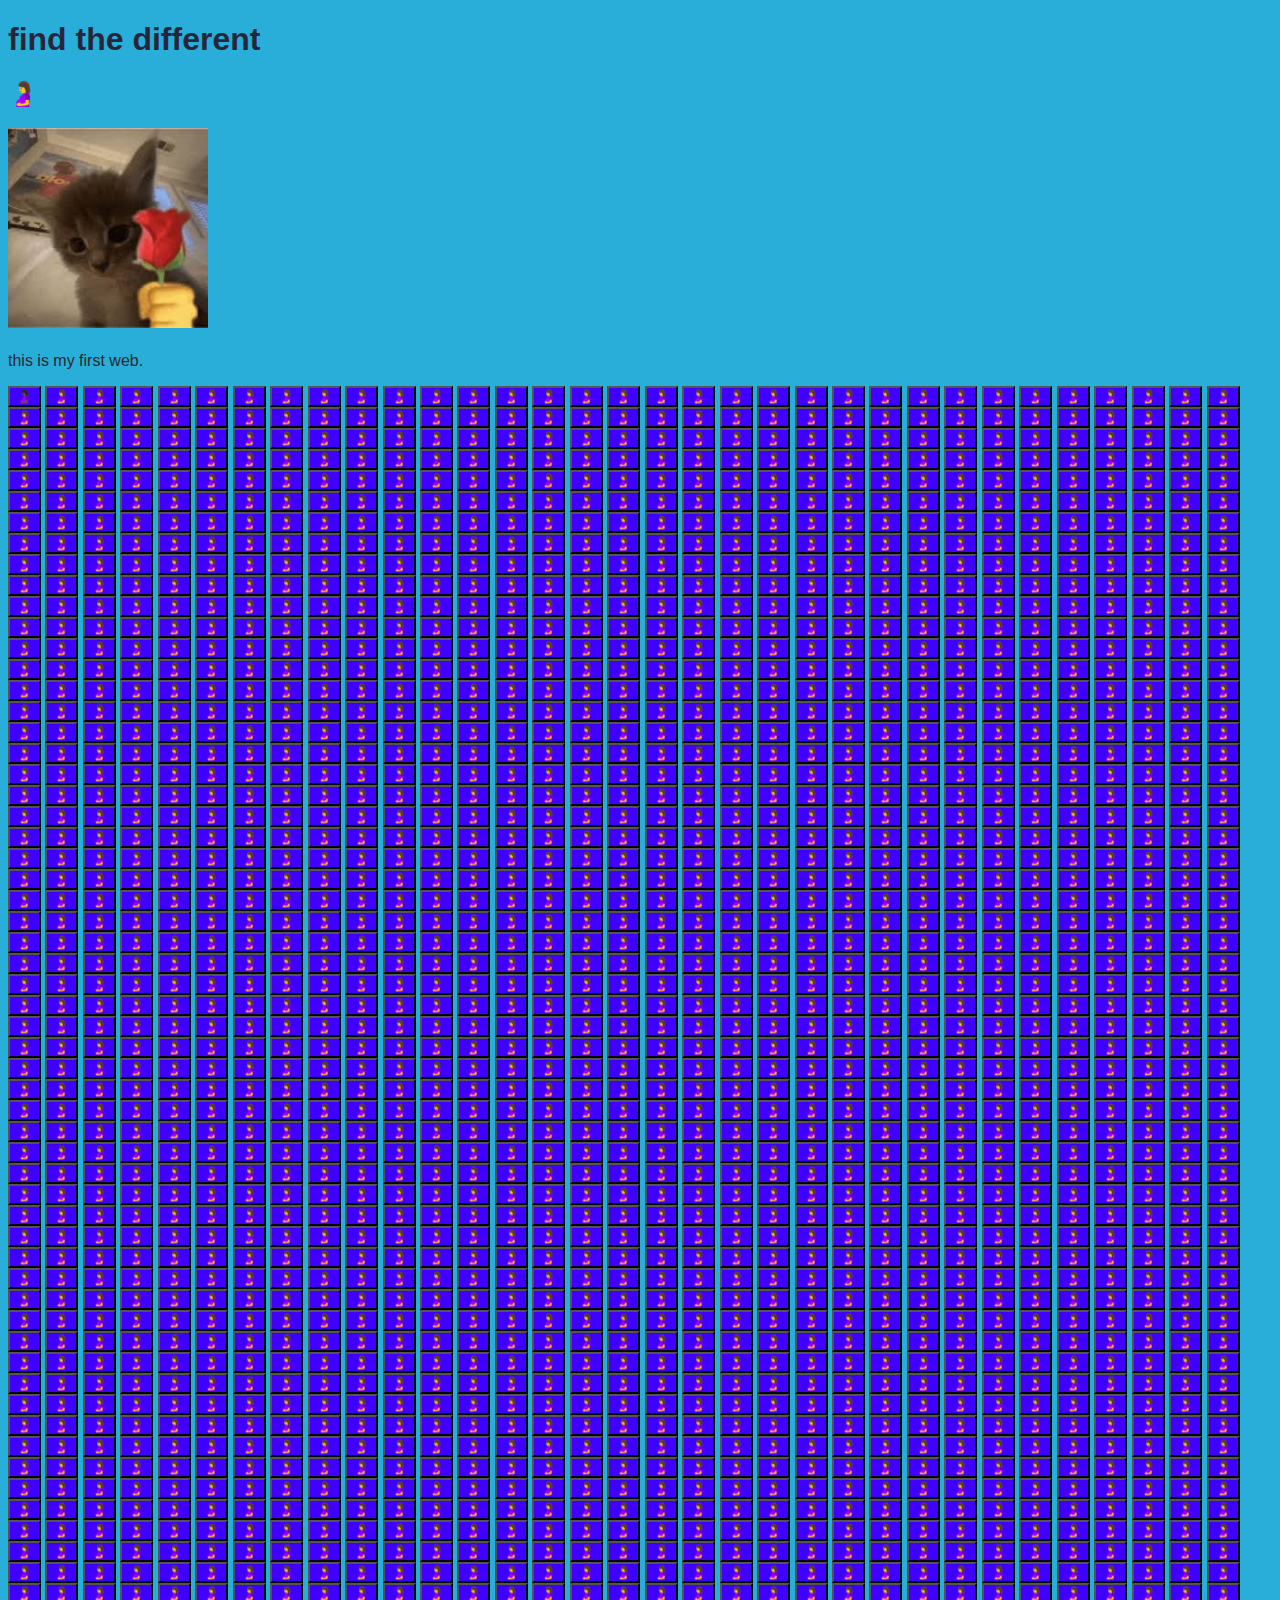
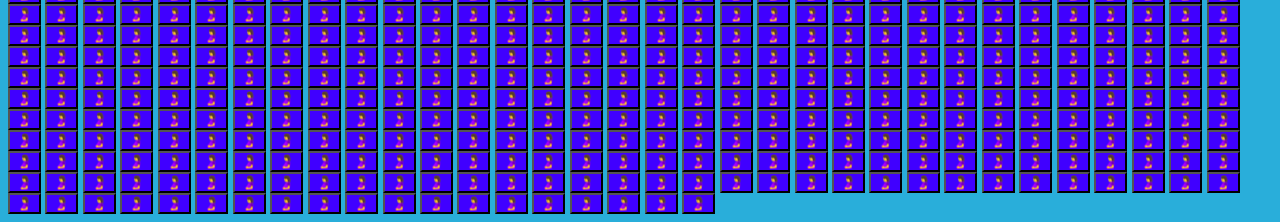
<file: index.html>
<!DOCTYPE html>
<html lang="en">
    <head>
        <meta charset="UTF-8">
        <meta name="viewport" content="width=device-width, initial-scale=1.0" />
        <link rel="stylesheet" href="style.css" />
        <title>miaw</title>
    </head>
    <body>
        <h1>find the different</h1>
        <h2>🤰</h2>
        <h3><img src="images.jpg.jpg" alt="images" width="200"/></h3>
        <p>this is my first web.</p>
        <button>🤰🏿</button>
        <button>🤰</button>
        <button>🤰</button> 
        <button>🤰</button>
        <button>🤰</button>
        <button>🤰</button> 
        <button>🤰</button>
        <button>🤰</button>
        <button>🤰</button> 
        <button>🤰</button>
        <button>🤰</button>
        <button>🤰</button> 
        <button>🤰</button>
        <button>🤰</button>
        <button>🤰</button> 
        <button>🤰</button>
        <button>🤰</button>
        <button>🤰</button> 
        <button>🤰</button>
        <button>🤰</button>
        <button>🤰</button> 
        <button>🤰</button>
        <button>🤰</button>
        <button>🤰</button> 
        <button>🤰</button>
        <button>🤰</button>
        <button>🤰</button> 
        <button>🤰</button>
        <button>🤰</button>
        <button>🤰</button> 
        <button>🤰</button>
        <button>🤰</button>
        <button>🤰</button> 
        <button>🤰</button>
        <button>🤰</button>
        <button>🤰</button> 
        <button>🤰</button>
        <button>🤰</button>
        <button>🤰</button> 
        <button>🤰</button>
        <button>🤰</button>
        <button>🤰</button> 
        <button>🤰</button>
        <button>🤰</button>
        <button>🤰</button> 
        <button>🤰</button>
        <button>🤰</button>
        <button>🤰</button> 
        <button>🤰</button>
        <button>🤰</button>
        <button>🤰</button> 
        <button>🤰</button>
        <button>🤰</button>
        <button>🤰</button> 
        <button>🤰</button>
        <button>🤰</button>
        <button>🤰</button> 
        <button>🤰</button>
        <button>🤰</button>
        <button>🤰</button> 
        <button>🤰</button>
        <button>🤰</button>
        <button>🤰</button> 
        <button>🤰</button>
        <button>🤰</button>
        <button>🤰</button> 
        <button>🤰</button>
        <button>🤰</button>
        <button>🤰</button> 
        <button>🤰</button>
        <button>🤰</button>
        <button>🤰</button> 
             <button>🤰</button>
        <button>🤰</button>
        <button>🤰</button> 
        <button>🤰</button>
        <button>🤰</button>
        <button>🤰</button> 
        <button>🤰</button>
        <button>🤰</button>
        <button>🤰</button> 
        <button>🤰</button>
        <button>🤰</button>
        <button>🤰</button> 
        <button>🤰</button>
        <button>🤰</button>
        <button>🤰</button> 
        <button>🤰</button>
        <button>🤰</button>
        <button>🤰</button> 
        <button>🤰</button>
        <button>🤰</button>
        <button>🤰</button> 
        <button>🤰</button>
        <button>🤰</button>
        <button>🤰</button> 
        <button>🤰</button>
        <button>🤰</button>
        <button>🤰</button> 
        <button>🤰</button>
        <button>🤰</button>
        <button>🤰</button> 
        <button>🤰</button>
        <button>🤰</button>
        <button>🤰</button> 
        <button>🤰</button>
        <button>🤰</button>
        <button>🤰</button> 
        <button>🤰</button>
        <button>🤰</button>
        <button>🤰</button> 
        <button>🤰</button>
        <button>🤰</button>
        <button>🤰</button> 
        <button>🤰</button>
        <button>🤰</button>
        <button>🤰</button> 
        <button>🤰</button>
        <button>🤰</button>
        <button>🤰</button> 
        <button>🤰</button>
        <button>🤰</button>
        <button>🤰</button> 
        <button>🤰</button>
        <button>🤰</button>
        <button>🤰</button> 
        <button>🤰</button>
        <button>🤰</button>
        <button>🤰</button> 
        <button>🤰</button>
        <button>🤰</button>
        <button>🤰</button> 
        <button>🤰</button>
        <button>🤰</button>
        <button>🤰</button> 
        <button>🤰</button>
        <button>🤰</button>
        <button>🤰</button> 
        <button>🤰</button>
        <button>🤰</button>
        <button>🤰</button> 
        <button>🤰</button>
        <button>🤰</button>
        <button>🤰</button> 
             <button>🤰</button>
        <button>🤰</button>
        <button>🤰</button> 
        <button>🤰</button>
        <button>🤰</button>
        <button>🤰</button> 
        <button>🤰</button>
        <button>🤰</button>
        <button>🤰</button> 
        <button>🤰</button>
        <button>🤰</button>
        <button>🤰</button> 
        <button>🤰</button>
        <button>🤰</button>
        <button>🤰</button> 
        <button>🤰</button>
        <button>🤰</button>
        <button>🤰</button> 
        <button>🤰</button>
        <button>🤰</button>
        <button>🤰</button> 
        <button>🤰</button>
        <button>🤰</button>
        <button>🤰</button> 
        <button>🤰</button>
        <button>🤰</button>
        <button>🤰</button> 
        <button>🤰</button>
        <button>🤰</button>
        <button>🤰</button> 
        <button>🤰</button>
        <button>🤰</button>
        <button>🤰</button> 
        <button>🤰</button>
        <button>🤰</button>
        <button>🤰</button> 
        <button>🤰</button>
        <button>🤰</button>
        <button>🤰</button> 
        <button>🤰</button>
        <button>🤰</button>
        <button>🤰</button> 
        <button>🤰</button>
        <button>🤰</button>
        <button>🤰</button> 
        <button>🤰</button>
        <button>🤰</button>
        <button>🤰</button> 
        <button>🤰</button>
        <button>🤰</button>
        <button>🤰</button> 
        <button>🤰</button>
        <button>🤰</button>
        <button>🤰</button> 
        <button>🤰</button>
        <button>🤰</button>
        <button>🤰</button> 
        <button>🤰</button>
        <button>🤰</button>
        <button>🤰</button> 
        <button>🤰</button>
        <button>🤰</button>
        <button>🤰</button> 
        <button>🤰</button>
        <button>🤰</button>
        <button>🤰</button> 
        <button>🤰</button>
        <button>🤰</button>
        <button>🤰</button> 
        <button>🤰</button>
        <button>🤰</button>
        <button>🤰</button> 
             <button>🤰</button>
        <button>🤰</button>
        <button>🤰</button> 
        <button>🤰</button>
        <button>🤰</button>
        <button>🤰</button> 
        <button>🤰</button>
        <button>🤰</button>
        <button>🤰</button> 
        <button>🤰</button>
        <button>🤰</button>
        <button>🤰</button> 
        <button>🤰</button>
        <button>🤰</button>
        <button>🤰</button> 
        <button>🤰</button>
        <button>🤰</button>
        <button>🤰</button> 
        <button>🤰</button>
        <button>🤰</button>
        <button>🤰</button> 
        <button>🤰</button>
        <button>🤰</button>
        <button>🤰</button> 
        <button>🤰</button>
        <button>🤰</button>
        <button>🤰</button> 
        <button>🤰</button>
        <button>🤰</button>
        <button>🤰</button> 
        <button>🤰</button>
        <button>🤰</button>
        <button>🤰</button> 
        <button>🤰</button>
        <button>🤰</button>
        <button>🤰</button> 
        <button>🤰</button>
        <button>🤰</button>
        <button>🤰</button> 
        <button>🤰</button>
        <button>🤰</button>
        <button>🤰</button> 
        <button>🤰</button>
        <button>🤰</button>
        <button>🤰</button> 
        <button>🤰</button>
        <button>🤰</button>
        <button>🤰</button> 
        <button>🤰</button>
        <button>🤰</button>
        <button>🤰</button> 
        <button>🤰</button>
        <button>🤰</button>
        <button>🤰</button> 
        <button>🤰</button>
        <button>🤰</button>
        <button>🤰</button> 
        <button>🤰</button>
        <button>🤰</button>
        <button>🤰</button> 
        <button>🤰</button>
        <button>🤰</button>
        <button>🤰</button> 
        <button>🤰</button>
        <button>🤰</button>
        <button>🤰</button> 
        <button>🤰</button>
        <button>🤰</button>
        <button>🤰</button> 
        <button>🤰</button>
        <button>🤰</button>
        <button>🤰</button>      <button>🤰</button>
        <button>🤰</button>
        <button>🤰</button> 
        <button>🤰</button>
        <button>🤰</button>
        <button>🤰</button> 
        <button>🤰</button>
        <button>🤰</button>
        <button>🤰</button> 
        <button>🤰</button>
        <button>🤰</button>
        <button>🤰</button> 
        <button>🤰</button>
        <button>🤰</button>
        <button>🤰</button> 
        <button>🤰</button>
        <button>🤰</button>
        <button>🤰</button> 
        <button>🤰</button>
        <button>🤰</button>
        <button>🤰</button> 
        <button>🤰</button>
        <button>🤰</button>
        <button>🤰</button> 
        <button>🤰</button>
        <button>🤰</button>
        <button>🤰</button> 
        <button>🤰</button>
        <button>🤰</button>
        <button>🤰</button> 
        <button>🤰</button>
        <button>🤰</button>
        <button>🤰</button> 
        <button>🤰</button>
        <button>🤰</button>
        <button>🤰</button> 
        <button>🤰</button>
        <button>🤰</button>
        <button>🤰</button> 
        <button>🤰</button>
        <button>🤰</button>
        <button>🤰</button> 
        <button>🤰</button>
        <button>🤰</button>
        <button>🤰</button> 
        <button>🤰</button>
        <button>🤰</button>
        <button>🤰</button> 
        <button>🤰</button>
        <button>🤰</button>
        <button>🤰</button> 
        <button>🤰</button>
        <button>🤰</button>
        <button>🤰</button> 
        <button>🤰</button>
        <button>🤰</button>
        <button>🤰</button> 
        <button>🤰</button>
        <button>🤰</button>
        <button>🤰</button> 
        <button>🤰</button>
        <button>🤰</button>
        <button>🤰</button> 
        <button>🤰</button>
        <button>🤰</button>
        <button>🤰</button> 
        <button>🤰</button>
        <button>🤰</button>
        <button>🤰</button> 
        <button>🤰</button>
        <button>🤰</button>
        <button>🤰</button> 
             <button>🤰</button>
        <button>🤰</button>
        <button>🤰</button> 
        <button>🤰</button>
        <button>🤰</button>
        <button>🤰</button> 
        <button>🤰</button>
        <button>🤰</button>
        <button>🤰</button> 
        <button>🤰</button>
        <button>🤰</button>
        <button>🤰</button> 
        <button>🤰</button>
        <button>🤰</button>
        <button>🤰</button> 
        <button>🤰</button>
        <button>🤰</button>
        <button>🤰</button> 
        <button>🤰</button>
        <button>🤰</button>
        <button>🤰</button> 
        <button>🤰</button>
        <button>🤰</button>
        <button>🤰</button> 
        <button>🤰</button>
        <button>🤰</button>
        <button>🤰</button> 
        <button>🤰</button>
        <button>🤰</button>
        <button>🤰</button> 
        <button>🤰</button>
        <button>🤰</button>
        <button>🤰</button> 
        <button>🤰</button>
        <button>🤰</button>
        <button>🤰</button> 
        <button>🤰</button>
        <button>🤰</button>
        <button>🤰</button> 
        <button>🤰</button>
        <button>🤰</button>
        <button>🤰</button> 
        <button>🤰</button>
        <button>🤰</button>
        <button>🤰</button> 
        <button>🤰</button>
        <button>🤰</button>
        <button>🤰</button> 
        <button>🤰</button>
        <button>🤰</button>
        <button>🤰</button> 
        <button>🤰</button>
        <button>🤰</button>
        <button>🤰</button> 
        <button>🤰</button>
        <button>🤰</button>
        <button>🤰</button> 
        <button>🤰</button>
        <button>🤰</button>
        <button>🤰</button> 
        <button>🤰</button>
        <button>🤰</button>
        <button>🤰</button> 
        <button>🤰</button>
        <button>🤰</button>
        <button>🤰</button> 
        <button>🤰</button>
        <button>🤰</button>
        <button>🤰</button> 
        <button>🤰</button>
        <button>🤰</button>
        <button>🤰</button> 
             <button>🤰</button>
        <button>🤰</button>
        <button>🤰</button> 
        <button>🤰</button>
        <button>🤰</button>
        <button>🤰</button> 
        <button>🤰</button>
        <button>🤰</button>
        <button>🤰</button> 
        <button>🤰</button>
        <button>🤰</button>
        <button>🤰</button> 
        <button>🤰</button>
        <button>🤰</button>
        <button>🤰</button> 
        <button>🤰</button>
        <button>🤰</button>
        <button>🤰</button> 
        <button>🤰</button>
        <button>🤰</button>
        <button>🤰</button> 
        <button>🤰</button>
        <button>🤰</button>
        <button>🤰</button> 
        <button>🤰</button>
        <button>🤰</button>
        <button>🤰</button> 
        <button>🤰</button>
        <button>🤰</button>
        <button>🤰</button> 
        <button>🤰</button>
        <button>🤰</button>
        <button>🤰</button> 
        <button>🤰</button>
        <button>🤰</button>
        <button>🤰</button> 
        <button>🤰</button>
        <button>🤰</button>
        <button>🤰</button> 
        <button>🤰</button>
        <button>🤰</button>
        <button>🤰</button> 
        <button>🤰</button>
        <button>🤰</button>
        <button>🤰</button> 
        <button>🤰</button>
        <button>🤰</button>
        <button>🤰</button> 
        <button>🤰</button>
        <button>🤰</button>
        <button>🤰</button> 
        <button>🤰</button>
        <button>🤰</button>
        <button>🤰</button> 
        <button>🤰</button>
        <button>🤰</button>
        <button>🤰</button> 
        <button>🤰</button>
        <button>🤰</button>
        <button>🤰</button> 
        <button>🤰</button>
        <button>🤰</button>
        <button>🤰</button> 
        <button>🤰</button>
        <button>🤰</button>
        <button>🤰</button> 
        <button>🤰</button>
        <button>🤰</button>
        <button>🤰</button> 
        <button>🤰</button>
        <button>🤰</button>
        <button>🤰</button>      <button>🤰</button>
        <button>🤰</button>
        <button>🤰</button> 
        <button>🤰</button>
        <button>🤰</button>
        <button>🤰</button> 
        <button>🤰</button>
        <button>🤰</button>
        <button>🤰</button> 
        <button>🤰</button>
        <button>🤰</button>
        <button>🤰</button> 
        <button>🤰</button>
        <button>🤰</button>
        <button>🤰</button> 
        <button>🤰</button>
        <button>🤰</button>
        <button>🤰</button> 
        <button>🤰</button>
        <button>🤰</button>
        <button>🤰</button> 
        <button>🤰</button>
        <button>🤰</button>
        <button>🤰</button> 
        <button>🤰</button>
        <button>🤰</button>
        <button>🤰</button> 
        <button>🤰</button>
        <button>🤰</button>
        <button>🤰</button> 
        <button>🤰</button>
        <button>🤰</button>
        <button>🤰</button> 
        <button>🤰</button>
        <button>🤰</button>
        <button>🤰</button> 
        <button>🤰</button>
        <button>🤰</button>
        <button>🤰</button> 
        <button>🤰</button>
        <button>🤰</button>
        <button>🤰</button> 
        <button>🤰</button>
        <button>🤰</button>
        <button>🤰</button> 
        <button>🤰</button>
        <button>🤰</button>
        <button>🤰</button> 
        <button>🤰</button>
        <button>🤰</button>
        <button>🤰</button> 
        <button>🤰</button>
        <button>🤰</button>
        <button>🤰</button> 
        <button>🤰</button>
        <button>🤰</button>
        <button>🤰</button> 
        <button>🤰</button>
        <button>🤰</button>
        <button>🤰</button> 
        <button>🤰</button>
        <button>🤰</button>
        <button>🤰</button> 
        <button>🤰</button>
        <button>🤰</button>
        <button>🤰</button> 
        <button>🤰</button>
        <button>🤰</button>
        <button>🤰</button> 
        <button>🤰</button>
        <button>🤰</button>
        <button>🤰</button> 
             <button>🤰</button>
        <button>🤰</button>
        <button>🤰</button> 
        <button>🤰</button>
        <button>🤰</button>
        <button>🤰</button> 
        <button>🤰</button>
        <button>🤰</button>
        <button>🤰</button> 
        <button>🤰</button>
        <button>🤰</button>
        <button>🤰</button> 
        <button>🤰</button>
        <button>🤰</button>
        <button>🤰</button> 
        <button>🤰</button>
        <button>🤰</button>
        <button>🤰</button> 
        <button>🤰</button>
        <button>🤰</button>
        <button>🤰</button> 
        <button>🤰</button>
        <button>🤰</button>
        <button>🤰</button> 
        <button>🤰</button>
        <button>🤰</button>
        <button>🤰</button> 
        <button>🤰</button>
        <button>🤰</button>
        <button>🤰</button> 
        <button>🤰</button>
        <button>🤰</button>
        <button>🤰</button> 
        <button>🤰</button>
        <button>🤰</button>
        <button>🤰</button> 
        <button>🤰</button>
        <button>🤰</button>
        <button>🤰</button> 
        <button>🤰</button>
        <button>🤰</button>
        <button>🤰</button> 
        <button>🤰</button>
        <button>🤰</button>
        <button>🤰</button> 
        <button>🤰</button>
        <button>🤰</button>
        <button>🤰</button> 
        <button>🤰</button>
        <button>🤰</button>
        <button>🤰</button> 
        <button>🤰</button>
        <button>🤰</button>
        <button>🤰</button> 
        <button>🤰</button>
        <button>🤰</button>
        <button>🤰</button> 
        <button>🤰</button>
        <button>🤰</button>
        <button>🤰</button> 
        <button>🤰</button>
        <button>🤰</button>
        <button>🤰</button> 
        <button>🤰</button>
        <button>🤰</button>
        <button>🤰</button> 
        <button>🤰</button>
        <button>🤰</button>
        <button>🤰</button> 
        <button>🤰</button>
        <button>🤰</button>
        <button>🤰</button>      <button>🤰</button>
        <button>🤰</button>
        <button>🤰</button> 
        <button>🤰</button>
        <button>🤰</button>
        <button>🤰</button> 
        <button>🤰</button>
        <button>🤰</button>
        <button>🤰</button> 
        <button>🤰</button>
        <button>🤰</button>
        <button>🤰</button> 
        <button>🤰</button>
        <button>🤰</button>
        <button>🤰</button> 
        <button>🤰</button>
        <button>🤰</button>
        <button>🤰</button> 
        <button>🤰</button>
        <button>🤰</button>
        <button>🤰</button> 
        <button>🤰</button>
        <button>🤰</button>
        <button>🤰</button> 
        <button>🤰</button>
        <button>🤰</button>
        <button>🤰</button> 
        <button>🤰</button>
        <button>🤰</button>
        <button>🤰</button> 
        <button>🤰</button>
        <button>🤰</button>
        <button>🤰</button> 
        <button>🤰</button>
        <button>🤰</button>
        <button>🤰</button> 
        <button>🤰</button>
        <button>🤰</button>
        <button>🤰</button> 
        <button>🤰</button>
        <button>🤰</button>
        <button>🤰</button> 
        <button>🤰</button>
        <button>🤰</button>
        <button>🤰</button> 
        <button>🤰</button>
        <button>🤰</button>
        <button>🤰</button> 
        <button>🤰</button>
        <button>🤰</button>
        <button>🤰</button> 
        <button>🤰</button>
        <button>🤰</button>
        <button>🤰</button> 
        <button>🤰</button>
        <button>🤰</button>
        <button>🤰</button> 
        <button>🤰</button>
        <button>🤰</button>
        <button>🤰</button> 
        <button>🤰</button>
        <button>🤰</button>
        <button>🤰</button> 
        <button>🤰</button>
        <button>🤰</button>
        <button>🤰</button> 
        <button>🤰</button>
        <button>🤰</button>
        <button>🤰</button> 
        <button>🤰</button>
        <button>🤰</button>
        <button>🤰</button> 
             <button>🤰</button>
        <button>🤰</button>
        <button>🤰</button> 
        <button>🤰</button>
        <button>🤰</button>
        <button>🤰</button> 
        <button>🤰</button>
        <button>🤰</button>
        <button>🤰</button> 
        <button>🤰</button>
        <button>🤰</button>
        <button>🤰</button> 
        <button>🤰</button>
        <button>🤰</button>
        <button>🤰</button> 
        <button>🤰</button>
        <button>🤰</button>
        <button>🤰</button> 
        <button>🤰</button>
        <button>🤰</button>
        <button>🤰</button> 
        <button>🤰</button>
        <button>🤰</button>
        <button>🤰</button> 
        <button>🤰</button>
        <button>🤰</button>
        <button>🤰</button> 
        <button>🤰</button>
        <button>🤰</button>
        <button>🤰</button> 
        <button>🤰</button>
        <button>🤰</button>
        <button>🤰</button> 
        <button>🤰</button>
        <button>🤰</button>
        <button>🤰</button> 
        <button>🤰</button>
        <button>🤰</button>
        <button>🤰</button> 
        <button>🤰</button>
        <button>🤰</button>
        <button>🤰</button> 
        <button>🤰</button>
        <button>🤰</button>
        <button>🤰</button> 
        <button>🤰</button>
        <button>🤰</button>
        <button>🤰</button> 
        <button>🤰</button>
        <button>🤰</button>
        <button>🤰</button> 
        <button>🤰</button>
        <button>🤰</button>
        <button>🤰</button> 
        <button>🤰</button>
        <button>🤰</button>
        <button>🤰</button> 
        <button>🤰</button>
        <button>🤰</button>
        <button>🤰</button> 
        <button>🤰</button>
        <button>🤰</button>
        <button>🤰</button> 
        <button>🤰</button>
        <button>🤰</button>
        <button>🤰</button> 
        <button>🤰</button>
        <button>🤰</button>
        <button>🤰</button> 
        <button>🤰</button>
        <button>🤰</button>
        <button>🤰</button> 
             <button>🤰</button>
        <button>🤰</button>
        <button>🤰</button> 
        <button>🤰</button>
        <button>🤰</button>
        <button>🤰</button> 
        <button>🤰</button>
        <button>🤰</button>
        <button>🤰</button> 
        <button>🤰</button>
        <button>🤰</button>
        <button>🤰</button> 
        <button>🤰</button>
        <button>🤰</button>
        <button>🤰</button> 
        <button>🤰</button>
        <button>🤰</button>
        <button>🤰</button> 
        <button>🤰</button>
        <button>🤰</button>
        <button>🤰</button> 
        <button>🤰</button>
        <button>🤰</button>
        <button>🤰</button> 
        <button>🤰</button>
        <button>🤰</button>
        <button>🤰</button> 
        <button>🤰</button>
        <button>🤰</button>
        <button>🤰</button> 
        <button>🤰</button>
        <button>🤰</button>
        <button>🤰</button> 
        <button>🤰</button>
        <button>🤰</button>
        <button>🤰</button> 
        <button>🤰</button>
        <button>🤰</button>
        <button>🤰</button> 
        <button>🤰</button>
        <button>🤰</button>
        <button>🤰</button> 
        <button>🤰</button>
        <button>🤰</button>
        <button>🤰</button> 
        <button>🤰</button>
        <button>🤰</button>
        <button>🤰</button> 
        <button>🤰</button>
        <button>🤰</button>
        <button>🤰</button> 
        <button>🤰</button>
        <button>🤰</button>
        <button>🤰</button> 
        <button>🤰</button>
        <button>🤰</button>
        <button>🤰</button> 
        <button>🤰</button>
        <button>🤰</button>
        <button>🤰</button> 
        <button>🤰</button>
        <button>🤰</button>
        <button>🤰</button> 
        <button>🤰</button>
        <button>🤰</button>
        <button>🤰</button> 
        <button>🤰</button>
        <button>🤰</button>
        <button>🤰</button> 
        <button>🤰</button>
        <button>🤰</button>
        <button>🤰</button> 
             <button>🤰</button>
        <button>🤰</button>
        <button>🤰</button> 
        <button>🤰</button>
        <button>🤰</button>
        <button>🤰</button> 
        <button>🤰</button>
        <button>🤰</button>
        <button>🤰</button> 
        <button>🤰</button>
        <button>🤰</button>
        <button>🤰</button> 
        <button>🤰</button>
        <button>🤰</button>
        <button>🤰</button> 
        <button>🤰</button>
        <button>🤰</button>
        <button>🤰</button> 
        <button>🤰</button>
        <button>🤰</button>
        <button>🤰</button> 
        <button>🤰</button>
        <button>🤰</button>
        <button>🤰</button> 
        <button>🤰</button>
        <button>🤰</button>
        <button>🤰</button> 
        <button>🤰</button>
        <button>🤰</button>
        <button>🤰</button> 
        <button>🤰</button>
        <button>🤰</button>
        <button>🤰</button> 
        <button>🤰</button>
        <button>🤰</button>
        <button>🤰</button> 
        <button>🤰</button>
        <button>🤰</button>
        <button>🤰</button> 
        <button>🤰</button>
        <button>🤰</button>
        <button>🤰</button> 
        <button>🤰</button>
        <button>🤰</button>
        <button>🤰</button> 
        <button>🤰</button>
        <button>🤰</button>
        <button>🤰</button> 
        <button>🤰</button>
        <button>🤰</button>
        <button>🤰</button> 
        <button>🤰</button>
        <button>🤰</button>
        <button>🤰</button> 
        <button>🤰</button>
        <button>🤰</button>
        <button>🤰</button> 
        <button>🤰</button>
        <button>🤰</button>
        <button>🤰</button> 
        <button>🤰</button>
        <button>🤰</button>
        <button>🤰</button> 
        <button>🤰</button>
        <button>🤰</button>
        <button>🤰</button> 
        <button>🤰</button>
        <button>🤰</button>
        <button>🤰</button> 
        <button>🤰</button>
        <button>🤰</button>
        <button>🤰</button> 
             <button>🤰</button>
        <button>🤰</button>
        <button>🤰</button> 
        <button>🤰</button>
        <button>🤰</button>
        <button>🤰</button> 
        <button>🤰</button>
        <button>🤰</button>
        <button>🤰</button> 
        <button>🤰</button>
        <button>🤰</button>
        <button>🤰</button> 
        <button>🤰</button>
        <button>🤰</button>
        <button>🤰</button> 
        <button>🤰</button>
        <button>🤰</button>
        <button>🤰</button> 
        <button>🤰</button>
        <button>🤰</button>
        <button>🤰</button> 
        <button>🤰</button>
        <button>🤰</button>
        <button>🤰</button> 
        <button>🤰</button>
        <button>🤰</button>
        <button>🤰</button> 
        <button>🤰</button>
        <button>🤰</button>
        <button>🤰</button> 
        <button>🤰</button>
        <button>🤰</button>
        <button>🤰</button> 
        <button>🤰</button>
        <button>🤰</button>
        <button>🤰</button> 
        <button>🤰</button>
        <button>🤰</button>
        <button>🤰</button> 
        <button>🤰</button>
        <button>🤰</button>
        <button>🤰</button> 
        <button>🤰</button>
        <button>🤰</button>
        <button>🤰</button> 
        <button>🤰</button>
        <button>🤰</button>
        <button>🤰</button> 
        <button>🤰</button>
        <button>🤰</button>
        <button>🤰</button> 
        <button>🤰</button>
        <button>🤰</button>
        <button>🤰</button> 
        <button>🤰</button>
        <button>🤰</button>
        <button>🤰</button> 
        <button>🤰</button>
        <button>🤰</button>
        <button>🤰</button> 
        <button>🤰</button>
        <button>🤰</button>
        <button>🤰</button> 
        <button>🤰</button>
        <button>🤰</button>
        <button>🤰</button> 
        <button>🤰</button>
        <button>🤰</button>
        <button>🤰</button> 
        <button>🤰</button>
        <button>🤰</button>
        <button>🤰</button> 
             <button>🤰</button>
        <button>🤰</button>
        <button>🤰</button> 
        <button>🤰</button>
        <button>🤰</button>
        <button>🤰</button> 
        <button>🤰</button>
        <button>🤰</button>
        <button>🤰</button> 
        <button>🤰</button>
        <button>🤰</button>
        <button>🤰</button> 
        <button>🤰</button>
        <button>🤰</button>
        <button>🤰</button> 
        <button>🤰</button>
        <button>🤰</button>
        <button>🤰</button> 
        <button>🤰</button>
        <button>🤰</button>
        <button>🤰</button> 
        <button>🤰</button>
        <button>🤰</button>
        <button>🤰</button> 
        <button>🤰</button>
        <button>🤰</button>
        <button>🤰</button> 
        <button>🤰</button>
        <button>🤰</button>
        <button>🤰</button> 
        <button>🤰</button>
        <button>🤰</button>
        <button>🤰</button> 
        <button>🤰</button>
        <button>🤰</button>
        <button>🤰</button> 
        <button>🤰</button>
        <button>🤰</button>
        <button>🤰</button> 
        <button>🤰</button>
        <button>🤰</button>
        <button>🤰</button> 
        <button>🤰</button>
        <button>🤰</button>
        <button>🤰</button> 
        <button>🤰</button>
        <button>🤰</button>
        <button>🤰</button> 
        <button>🤰</button>
        <button>🤰</button>
        <button>🤰</button> 
        <button>🤰</button>
        <button>🤰</button>
        <button>🤰</button> 
        <button>🤰</button>
        <button>🤰</button>
        <button>🤰</button> 
        <button>🤰</button>
        <button>🤰</button>
        <button>🤰</button> 
        <button>🤰</button>
        <button>🤰</button>
        <button>🤰</button> 
        <button>🤰</button>
        <button>🤰</button>
        <button>🤰</button> 
        <button>🤰</button>
        <button>🤰</button>
        <button>🤰</button> 
        <button>🤰</button>
        <button>🤰</button>
        <button>🤰</button> 
             <button>🤰</button>
        <button>🤰</button>
        <button>🤰</button> 
        <button>🤰</button>
        <button>🤰</button>
        <button>🤰</button> 
        <button>🤰</button>
        <button>🤰</button>
        <button>🤰</button> 
        <button>🤰</button>
        <button>🤰</button>
        <button>🤰</button> 
        <button>🤰</button>
        <button>🤰</button>
        <button>🤰</button> 
        <button>🤰</button>
        <button>🤰</button>
        <button>🤰</button> 
        <button>🤰</button>
        <button>🤰</button>
        <button>🤰</button> 
        <button>🤰</button>
        <button>🤰</button>
        <button>🤰</button> 
        <button>🤰</button>
        <button>🤰</button>
        <button>🤰</button> 
        <button>🤰</button>
        <button>🤰</button>
        <button>🤰</button> 
        <button>🤰</button>
        <button>🤰</button>
        <button>🤰</button> 
        <button>🤰</button>
        <button>🤰</button>
        <button>🤰</button> 
        <button>🤰</button>
        <button>🤰</button>
        <button>🤰</button> 
        <button>🤰</button>
        <button>🤰</button>
        <button>🤰</button> 
        <button>🤰</button>
        <button>🤰</button>
        <button>🤰</button> 
        <button>🤰</button>
        <button>🤰</button>
        <button>🤰</button> 
        <button>🤰</button>
        <button>🤰</button>
        <button>🤰</button> 
        <button>🤰</button>
        <button>🤰</button>
        <button>🤰</button> 
        <button>🤰</button>
        <button>🤰</button>
        <button>🤰</button> 
        <button>🤰</button>
        <button>🤰</button>
        <button>🤰</button> 
        <button>🤰</button>
        <button>🤰</button>
        <button>🤰</button> 
        <button>🤰</button>
        <button>🤰</button>
        <button>🤰</button> 
        <button>🤰</button>
        <button>🤰</button>
        <button>🤰</button> 
        <button>🤰</button>
        <button>🤰</button>
        <button>🤰</button> 
             <button>🤰</button>
        <button>🤰</button>
        <button>🤰</button> 
        <button>🤰</button>
        <button>🤰</button>
        <button>🤰</button> 
        <button>🤰</button>
        <button>🤰</button>
        <button>🤰</button> 
        <button>🤰</button>
        <button>🤰</button>
        <button>🤰</button> 
        <button>🤰</button>
        <button>🤰</button>
        <button>🤰</button> 
        <button>🤰</button>
        <button>🤰</button>
        <button>🤰</button> 
        <button>🤰</button>
        <button>🤰</button>
        <button>🤰</button> 
        <button>🤰</button>
        <button>🤰</button>
        <button>🤰</button> 
        <button>🤰</button>
        <button>🤰</button>
        <button>🤰</button> 
        <button>🤰</button>
        <button>🤰</button>
        <button>🤰</button> 
        <button>🤰</button>
        <button>🤰</button>
        <button>🤰</button> 
        <button>🤰</button>
        <button>🤰</button>
        <button>🤰</button> 
        <button>🤰</button>
        <button>🤰</button>
        <button>🤰</button> 
        <button>🤰</button>
        <button>🤰</button>
        <button>🤰</button> 
        <button>🤰</button>
        <button>🤰</button>
        <button>🤰</button> 
        <button>🤰</button>
        <button>🤰</button>
        <button>🤰</button> 
        <button>🤰</button>
        <button>🤰</button>
        <button>🤰</button> 
        <button>🤰</button>
        <button>🤰</button>
        <button>🤰</button> 
        <button>🤰</button>
        <button>🤰</button>
        <button>🤰</button> 
        <button>🤰</button>
        <button>🤰</button>
        <button>🤰</button> 
        <button>🤰</button>
        <button>🤰</button>
        <button>🤰</button> 
        <button>🤰</button>
        <button>🤰</button>
        <button>🤰</button> 
        <button>🤰</button>
        <button>🤰</button>
        <button>🤰</button> 
        <button>🤰</button>
        <button>🤰</button>
        <button>🤰</button> 
             <button>🤰</button>
        <button>🤰</button>
        <button>🤰</button> 
        <button>🤰</button>
        <button>🤰</button>
        <button>🤰</button> 
        <button>🤰</button>
        <button>🤰</button>
        <button>🤰</button> 
        <button>🤰</button>
        <button>🤰</button>
        <button>🤰</button> 
        <button>🤰</button>
        <button>🤰</button>
        <button>🤰</button> 
        <button>🤰</button>
        <button>🤰</button>
        <button>🤰</button> 
        <button>🤰</button>
        <button>🤰</button>
        <button>🤰</button> 
        <button>🤰</button>
        <button>🤰</button>
        <button>🤰</button> 
        <button>🤰</button>
        <button>🤰</button>
        <button>🤰</button> 
        <button>🤰</button>
        <button>🤰</button>
        <button>🤰</button> 
        <button>🤰</button>
        <button>🤰</button>
        <button>🤰</button> 
        <button>🤰</button>
        <button>🤰</button>
        <button>🤰</button> 
        <button>🤰</button>
        <button>🤰</button>
        <button>🤰</button> 
        <button>🤰</button>
        <button>🤰</button>
        <button>🤰</button> 
        <button>🤰</button>
        <button>🤰</button>
        <button>🤰</button> 
        <button>🤰</button>
        <button>🤰</button>
        <button>🤰</button> 
        <button>🤰</button>
        <button>🤰</button>
        <button>🤰</button> 
        <button>🤰</button>
        <button>🤰</button>
        <button>🤰</button> 
        <button>🤰</button>
        <button>🤰</button>
        <button>🤰</button> 
        <button>🤰</button>
        <button>🤰</button>
        <button>🤰</button> 
        <button>🤰</button>
        <button>🤰</button>
        <button>🤰</button> 
        <button>🤰</button>
        <button>🤰</button>
        <button>🤰</button> 
        <button>🤰</button>
        <button>🤰</button>
        <button>🤰</button> 
        <button>🤰</button>
        <button>🤰</button>
        <button>🤰</button> 
             <button>🤰</button>
        <button>🤰</button>
        <button>🤰</button> 
        <button>🤰</button>
        <button>🤰</button>
        <button>🤰</button> 
        <button>🤰</button>
        <button>🤰</button>
        <button>🤰</button> 
        <button>🤰</button>
        <button>🤰</button>
        <button>🤰</button> 
        <button>🤰</button>
        <button>🤰</button>
        <button>🤰</button> 
        <button>🤰</button>
        <button>🤰</button>
        <button>🤰</button> 
        <button>🤰</button>
        <button>🤰</button>
        <button>🤰</button> 
        <button>🤰</button>
        <button>🤰</button>
        <button>🤰</button> 
        <button>🤰</button>
        <button>🤰</button>
        <button>🤰</button> 
        <button>🤰</button>
        <button>🤰</button>
        <button>🤰</button> 
        <button>🤰</button>
        <button>🤰</button>
        <button>🤰</button> 
        <button>🤰</button>
        <button>🤰</button>
        <button>🤰</button> 
        <button>🤰</button>
        <button>🤰</button>
        <button>🤰</button> 
        <button>🤰</button>
        <button>🤰</button>
        <button>🤰</button> 
        <button>🤰</button>
        <button>🤰</button>
        <button>🤰</button> 
        <button>🤰</button>
        <button>🤰</button>
        <button>🤰</button> 
        <button>🤰</button>
        <button>🤰</button>
        <button>🤰</button> 
        <button>🤰</button>
        <button>🤰</button>
        <button>🤰</button> 
        <button>🤰</button>
        <button>🤰</button>
        <button>🤰</button> 
        <button>🤰</button>
        <button>🤰</button>
        <button>🤰</button> 
        <button>🤰</button>
        <button>🤰</button>
        <button>🤰</button> 
        <button>🤰</button>
        <button>🤰</button>
        <button>🤰</button> 
        <button>🤰</button>
        <button>🤰</button>
        <button>🤰</button> 
        <button>🤰</button>
        <button>🤰</button>
        <button>🤰</button> 
             <button>🤰</button>
        <button>🤰</button>
        <button>🤰</button> 
        <button>🤰</button>
        <button>🤰</button>
        <button>🤰</button> 
        <button>🤰</button>
        <button>🤰</button>
        <button>🤰</button> 
        <button>🤰</button>
        <button>🤰</button>
        <button>🤰</button> 
        <button>🤰</button>
        <button>🤰</button>
        <button>🤰</button> 
        <button>🤰</button>
        <button>🤰</button>
        <button>🤰</button> 
        <button>🤰</button>
        <button>🤰</button>
        <button>🤰</button> 
        <button>🤰</button>
        <button>🤰</button>
        <button>🤰</button> 
        <button>🤰</button>
        <button>🤰</button>
        <button>🤰</button> 
        <button>🤰</button>
        <button>🤰</button>
        <button>🤰</button> 
        <button>🤰</button>
        <button>🤰</button>
        <button>🤰</button> 
        <button>🤰</button>
        <button>🤰</button>
        <button>🤰</button> 
        <button>🤰</button>
        <button>🤰</button>
        <button>🤰</button> 
        <button>🤰</button>
        <button>🤰</button>
        <button>🤰</button> 
        <button>🤰</button>
        <button>🤰</button>
        <button>🤰</button> 
        <button>🤰</button>
        <button>🤰</button>
        <button>🤰</button> 
        <button>🤰</button>
        <button>🤰</button>
        <button>🤰</button> 
        <button>🤰</button>
        <button>🤰</button>
        <button>🤰</button> 
        <button>🤰</button>
        <button>🤰</button>
        <button>🤰</button> 
        <button>🤰</button>
        <button>🤰</button>
        <button>🤰</button> 
        <button>🤰</button>
        <button>🤰</button>
        <button>🤰</button> 
        <button>🤰</button>
        <button>🤰</button>
        <button>🤰</button> 
        <button>🤰</button>
        <button>🤰</button>
        <button>🤰</button> 
        <button>🤰</button>
        <button>🤰</button>
        <button>🤰</button> 
             <button>🤰</button>
        <button>🤰</button>
        <button>🤰</button> 
        <button>🤰</button>
        <button>🤰</button>
        <button>🤰</button> 
        <button>🤰</button>
        <button>🤰</button>
        <button>🤰</button> 
        <button>🤰</button>
        <button>🤰</button>
        <button>🤰</button> 
        <button>🤰</button>
        <button>🤰</button>
        <button>🤰</button> 
        <button>🤰</button>
        <button>🤰</button>
        <button>🤰</button> 
        <button>🤰</button>
        <button>🤰</button>
        <button>🤰</button> 
        <button>🤰</button>
        <button>🤰</button>
        <button>🤰</button> 
        <button>🤰</button>
        <button>🤰</button>
        <button>🤰</button> 
        <button>🤰</button>
        <button>🤰</button>
        <button>🤰</button> 
        <button>🤰</button>
        <button>🤰</button>
        <button>🤰</button> 
        <button>🤰</button>
        <button>🤰</button>
        <button>🤰</button> 
        <button>🤰</button>
        <button>🤰</button>
        <button>🤰</button> 
        <button>🤰</button>
        <button>🤰</button>
        <button>🤰</button> 
        <button>🤰</button>
        <button>🤰</button>
        <button>🤰</button> 
        <button>🤰</button>
        <button>🤰</button>
        <button>🤰</button> 
        <button>🤰</button>
        <button>🤰</button>
        <button>🤰</button> 
        <button>🤰</button>
        <button>🤰</button>
        <button>🤰</button> 
        <button>🤰</button>
        <button>🤰</button>
        <button>🤰</button> 
        <button>🤰</button>
        <button>🤰</button>
        <button>🤰</button> 
        <button>🤰</button>
        <button>🤰</button>
        <button>🤰</button> 
        <button>🤰</button>
        <button>🤰</button>
        <button>🤰</button> 
        <button>🤰</button>
        <button>🤰</button>
        <button>🤰</button> 
        <button>🤰</button>
        <button>🤰</button>
        <button>🤰</button> 
             <button>🤰</button>
        <button>🤰</button>
        <button>🤰</button> 
        <button>🤰</button>
        <button>🤰</button>
        <button>🤰</button> 
        <button>🤰</button>
        <button>🤰</button>
        <button>🤰</button> 
        <button>🤰</button>
        <button>🤰</button>
        <button>🤰</button> 
        <button>🤰</button>
        <button>🤰</button>
        <button>🤰</button> 
        <button>🤰</button>
        <button>🤰</button>
        <button>🤰</button> 
        <button>🤰</button>
        <button>🤰</button>
        <button>🤰</button> 
        <button>🤰</button>
        <button>🤰</button>
        <button>🤰</button> 
        <button>🤰</button>
        <button>🤰</button>
        <button>🤰</button> 
        <button>🤰</button>
        <button>🤰</button>
        <button>🤰</button> 
        <button>🤰</button>
        <button>🤰</button>
        <button>🤰</button> 
        <button>🤰</button>
        <button>🤰</button>
        <button>🤰</button> 
        <button>🤰</button>
        <button>🤰</button>
        <button>🤰</button> 
        <button>🤰</button>
        <button>🤰</button>
        <button>🤰</button> 
        <button>🤰</button>
        <button>🤰</button>
        <button>🤰</button> 
        <button>🤰</button>
        <button>🤰</button>
        <button>🤰</button> 
        <button>🤰</button>
        <button>🤰</button>
        <button>🤰</button> 
        <button>🤰</button>
        <button>🤰</button>
        <button>🤰</button> 
        <button>🤰</button>
        <button>🤰</button>
        <button>🤰</button> 
        <button>🤰</button>
        <button>🤰</button>
        <button>🤰</button> 
        <button>🤰</button>
        <button>🤰</button>
        <button>🤰</button> 
        <button>🤰</button>
        <button>🤰</button>
        <button>🤰</button> 
        <button>🤰</button>
        <button>🤰</button>
        <button>🤰</button> 
        <button>🤰</button>
        <button>🤰</button>
        <button>🤰</button> 
             <button>🤰</button>
        <button>🤰</button>
        <button>🤰</button> 
        <button>🤰</button>
        <button>🤰</button>
        <button>🤰</button> 
        <button>🤰</button>
        <button>🤰</button>
        <button>🤰</button> 
        <button>🤰</button>
        <button>🤰</button>
        <button>🤰</button> 
        <button>🤰</button>
        <button>🤰</button>
        <button>🤰</button> 
        <button>🤰</button>
        <button>🤰</button>
        <button>🤰</button> 
        <button>🤰</button>
        <button>🤰</button>
        <button>🤰</button> 
        <button>🤰</button>
        <button>🤰</button>
        <button>🤰</button> 
        <button>🤰</button>
        <button>🤰</button>
        <button>🤰</button> 
        <button>🤰</button>
        <button>🤰</button>
        <button>🤰</button> 
        <button>🤰</button>
        <button>🤰</button>
        <button>🤰</button> 
        <button>🤰</button>
        <button>🤰</button>
        <button>🤰</button> 
        <button>🤰</button>
        <button>🤰</button>
        <button>🤰</button> 
        <button>🤰</button>
        <button>🤰</button>
        <button>🤰</button> 
        <button>🤰</button>
        <button>🤰</button>
        <button>🤰</button> 
        <button>🤰</button>
        <button>🤰</button>
        <button>🤰</button> 
        <button>🤰</button>
        <button>🤰</button>
        <button>🤰</button> 
        <button>🤰</button>
        <button>🤰</button>
        <button>🤰</button> 
        <button>🤰</button>
        <button>🤰</button>
        <button>🤰</button> 
        <button>🤰</button>
        <button>🤰</button>
        <button>🤰</button> 
        <button>🤰</button>
        <button>🤰</button>
        <button>🤰</button> 
        <button>🤰</button>
        <button>🤰</button>
        <button>🤰</button> 
        <button>🤰</button>
        <button>🤰</button>
        <button>🤰</button> 
        <button>🤰</button>
        <button>🤰</button>
        <button>🤰</button> 
             <button>🤰</button>
        <button>🤰</button>
        <button>🤰</button> 
        <button>🤰</button>
        <button>🤰</button>
        <button>🤰</button> 
        <button>🤰</button>
        <button>🤰</button>
        <button>🤰</button> 
        <button>🤰</button>
        <button>🤰</button>
        <button>🤰</button> 
        <button>🤰</button>
        <button>🤰</button>
        <button>🤰</button> 
        <button>🤰</button>
        <button>🤰</button>
        <button>🤰</button> 
        <button>🤰</button>
        <button>🤰</button>
        <button>🤰</button> 
        <button>🤰</button>
        <button>🤰</button>
        <button>🤰</button> 
        <button>🤰</button>
        <button>🤰</button>
        <button>🤰</button> 
        <button>🤰</button>
        <button>🤰</button>
        <button>🤰</button> 
        <button>🤰</button>
        <button>🤰</button>
        <button>🤰</button> 
        <button>🤰</button>
        <button>🤰</button>
        <button>🤰</button> 
        <button>🤰</button>
        <button>🤰</button>
        <button>🤰</button> 
        <button>🤰</button>
        <button>🤰</button>
        <button>🤰</button> 
        <button>🤰</button>
        <button>🤰</button>
        <button>🤰</button> 
        <button>🤰</button>
        <button>🤰</button>
        <button>🤰</button> 
        <button>🤰</button>
        <button>🤰</button>
        <button>🤰</button> 
        <button>🤰</button>
        <button>🤰</button>
        <button>🤰</button> 
        <button>🤰</button>
        <button>🤰</button>
        <button>🤰</button> 
        <button>🤰</button>
        <button>🤰</button>
        <button>🤰</button> 
        <button>🤰</button>
        <button>🤰</button>
        <button>🤰</button> 
        <button>🤰</button>
        <button>🤰</button>
        <button>🤰</button> 
        <button>🤰</button>
        <button>🤰</button>
        <button>🤰</button> 
        <button>🤰</button>
        <button>🤰</button>
        <button>🤰</button> 
             <button>🤰</button>
        <button>🤰</button>
        <button>🤰</button> 
        <button>🤰</button>
        <button>🤰</button>
        <button>🤰</button> 
        <button>🤰</button>
        <button>🤰</button>
        <button>🤰</button> 
        <button>🤰</button>
        <button>🤰</button>
        <button>🤰</button> 
        <button>🤰</button>
        <button>🤰</button>
        <button>🤰</button> 
        <button>🤰</button>
        <button>🤰</button>
        <button>🤰</button> 
        <button>🤰</button>
        <button>🤰</button>
        <button>🤰</button> 
        <button>🤰</button>
        <button>🤰</button>
        <button>🤰</button> 
        <button>🤰</button>
        <button>🤰</button>
        <button>🤰</button> 
        <button>🤰</button>
        <button>🤰</button>
        <button>🤰</button> 
        <button>🤰</button>
        <button>🤰</button>
        <button>🤰</button> 
        <button>🤰</button>
        <button>🤰</button>
        <button>🤰</button> 
        <button>🤰</button>
        <button>🤰</button>
        <button>🤰</button> 
        <button>🤰</button>
        <button>🤰</button>
        <button>🤰</button> 
        <button>🤰</button>
        <button>🤰</button>
        <button>🤰</button> 
        <button>🤰</button>
        <button>🤰</button>
        <button>🤰</button> 
        <button>🤰</button>
        <button>🤰</button>
        <button>🤰</button> 
        <button>🤰</button>
        <button>🤰</button>
        <button>🤰</button> 
        <button>🤰</button>
        <button>🤰</button>
        <button>🤰</button> 
        <button>🤰</button>
        <button>🤰</button>
        <button>🤰</button> 
        <button>🤰</button>
        <button>🤰</button>
        <button>🤰</button> 
        <button>🤰</button>
        <button>🤰</button>
        <button>🤰</button> 
        <button>🤰</button>
        <button>🤰</button>
        <button>🤰</button> 
        <button>🤰</button>
        <button>🤰</button>
        <button>🤰</button> 
             <button>🤰</button>
        <button>🤰</button>
        <button>🤰</button> 
        <button>🤰</button>
        <button>🤰</button>
        <button>🤰</button> 
        <button>🤰</button>
        <button>🤰</button>
        <button>🤰</button> 
        <button>🤰</button>
        <button>🤰</button>
        <button>🤰</button> 
        <button>🤰</button>
        <button>🤰</button>
        <button>🤰</button> 
        <button>🤰</button>
        <button>🤰</button>
        <button>🤰</button> 
        <button>🤰</button>
        <button>🤰</button>
        <button>🤰</button> 
        <button>🤰</button>
        <button>🤰</button>
        <button>🤰</button> 
        <button>🤰</button>
        <button>🤰</button>
        <button>🤰</button> 
        <button>🤰</button>
        <button>🤰</button>
        <button>🤰</button> 
        <button>🤰</button>
        <button>🤰</button>
        <button>🤰</button> 
        <button>🤰</button>
        <button>🤰</button>
        <button>🤰</button> 
        <button>🤰</button>
        <button>🤰</button>
        <button>🤰</button> 
        <button>🤰</button>
        <button>🤰</button>
        <button>🤰</button> 
        <button>🤰</button>
        <button>🤰</button>
        <button>🤰</button> 
        <button>🤰</button>
        <button>🤰</button>
        <button>🤰</button> 
        <button>🤰</button>
        <button>🤰</button>
        <button>🤰</button> 
        <button>🤰</button>
        <button>🤰</button>
        <button>🤰</button> 
        <button>🤰</button>
        <button>🤰</button>
        <button>🤰</button> 
        <button>🤰</button>
        <button>🤰</button>
        <button>🤰</button> 
        <button>🤰</button>
        <button>🤰</button>
        <button>🤰</button> 
        <button>🤰</button>
        <button>🤰</button>
        <button>🤰</button> 
        <button>🤰</button>
        <button>🤰</button>
        <button>🤰</button> 
        <button>🤰</button>
        <button>🤰</button>
        <button>🤰</button> 
             <button>🤰</button>
        <button>🤰</button>
        <button>🤰</button> 
        <button>🤰</button>
        <button>🤰</button>
        <button>🤰</button> 
        <button>🤰</button>
        <button>🤰</button>
        <button>🤰</button> 
        <button>🤰</button>
        <button>🤰</button>
        <button>🤰</button> 
        <button>🤰</button>
        <button>🤰</button>
        <button>🤰</button> 
        <button>🤰</button>
        <button>🤰</button>
        <button>🤰</button> 
        <button>🤰</button>
        <button>🤰</button>
        <button>🤰</button> 
        <button>🤰</button>
        <button>🤰</button>
        <button>🤰</button> 
        <button>🤰</button>
        <button>🤰</button>
        <button>🤰</button> 
        <button>🤰</button>
        <button>🤰</button>
        <button>🤰</button> 
        <button>🤰</button>
        <button>🤰</button>
        <button>🤰</button> 
        <button>🤰</button>
        <button>🤰</button>
        <button>🤰</button> 
        <button>🤰</button>
        <button>🤰</button>
        <button>🤰</button> 
        <button>🤰</button>
        <button>🤰</button>
        <button>🤰</button> 
        <button>🤰</button>
        <button>🤰</button>
        <button>🤰</button> 
        <button>🤰</button>
        <button>🤰</button>
        <button>🤰</button> 
        <button>🤰</button>
        <button>🤰</button>
        <button>🤰</button> 
        <button>🤰</button>
        <button>🤰</button>
        <button>🤰</button> 
        <button>🤰</button>
        <button>🤰</button>
        <button>🤰</button> 
        <button>🤰</button>
        <button>🤰</button>
        <button>🤰</button> 
        <button>🤰</button>
        <button>🤰</button>
        <button>🤰</button> 
        <button>🤰</button>
        <button>🤰</button>
        <button>🤰</button> 
        <button>🤰</button>
        <button>🤰</button>
        <button>🤰</button> 
        <button>🤰</button>
        <button>🤰</button>
        <button>🤰</button> 
             <button>🤰</button>
        <button>🤰</button>
        <button>🤰</button> 
        <button>🤰</button>
        <button>🤰</button>
        <button>🤰</button> 
        <button>🤰</button>
        <button>🤰</button>
        <button>🤰</button> 
        <button>🤰</button>
        <button>🤰</button>
        <button>🤰</button> 
        <button>🤰</button>
        <button>🤰</button>
        <button>🤰</button> 
        <button>🤰</button>
        <button>🤰</button>
        <button>🤰</button> 
        <button>🤰</button>
        <button>🤰</button>
        <button>🤰</button> 
        <button>🤰</button>
        <button>🤰</button>
        <button>🤰</button> 
        <button>🤰</button>
        <button>🤰</button>
        <button>🤰</button> 
        <button>🤰</button>
        <button>🤰</button>
        <button>🤰</button> 
        <button>🤰</button>
        <button>🤰</button>
        <button>🤰</button> 
        <button>🤰</button>
        <button>🤰</button>
        <button>🤰</button> 
        <button>🤰</button>
        <button>🤰</button>
        <button>🤰</button> 
        <button>🤰</button>
        <button>🤰</button>
        <button>🤰</button> 
        <button>🤰</button>
        <button>🤰</button>
        <button>🤰</button> 
        <button>🤰</button>
        <button>🤰</button>
        <button>🤰</button> 
        <button>🤰</button>
        <button>🤰</button>
        <button>🤰</button> 
        <button>🤰</button>
        <button>🤰</button>
        <button>🤰</button> 
        <button>🤰</button>
        <button>🤰</button>
        <button>🤰</button> 
        <button>🤰</button>
        <button>🤰</button>
        <button>🤰</button> 
        <button>🤰</button>
        <button>🤰</button>
        <button>🤰</button> 
        <button>🤰</button>
        <button>🤰</button>
        <button>🤰</button> 
        <button>🤰</button>
        <button>🤰</button>
        <button>🤰</button> 
        <button>🤰</button>
        <button>🤰</button>
        <button>🤰</button> 
        <button>🤰</button>
        <button>🤰</button>
        <button>🤰</button> 
        <button>🤰</button>
        <button>🤰</button>
        <button>🤰</button> 
        <button>🤰</button>
        <button>🤰</button>
        <button>🤰</button> 
        <button>🤰</button>
        <button>🤰</button>
        <button>🤰</button> 
        <button>🤰</button>
        <button>🤰</button>
        <button>🤰</button> 
        <button>🤰</button>
        <button>🤰</button>
        <button>🤰</button> 
        <button>🤰</button>
        <button>🤰</button>
        <button>🤰</button> 
        <button>🤰</button>
        <button>🤰</button>
        <button>🤰</button> 
        <button>🤰</button>
        <button>🤰</button>
        <button>🤰</button> 
        <button>🤰</button>
        <button>🤰</button>
        <button>🤰</button> 
        <button>🤰</button>
        <button>🤰</button>
        <button>🤰</button> 
        <button>🤰</button>
        <button>🤰</button>
        <button>🤰</button> 
        <button>🤰</button>
        <button>🤰</button>
        <button>🤰</button> 
        <button>🤰</button>
        <button>🤰</button>
        <button>🤰</button> 
        <button>🤰</button>
        <button>🤰</button>
        <button>🤰</button> 
        <button>🤰</button>
        <button>🤰</button>
        <button>🤰</button> 
        <button>🤰</button>
        <button>🤰</button>
        <button>🤰</button> 
        <button>🤰</button>
        <button>🤰</button>
        <button>🤰</button> 
        <button>🤰</button>
        <button>🤰</button>
        <button>🤰</button> 
        <button>🤰</button>
        <button>🤰</button>
        <button>🤰</button> 
        <button>🤰</button>
        <button>🤰</button>
        <button>🤰</button> 
        <button>🤰</button>
        <button>🤰</button>
        <button>🤰</button> 
        <button>🤰</button>
        <button>🤰</button>
        <button>🤰</button> 
        <button>🤰</button>
        <button>🤰</button>
        <button>🤰</button> 
        <button>🤰</button>
        <button>🤰</button> 
        <button>🤰</button>
        <button>🤰</button>
        <button>🤰</button> 
        <button>🤰</button>
        <button>🤰</button>
        <button>🤰</button> 
        <button>🤰</button>
        <button>🤰</button>
        <button>🤰</button> 
        <button>🤰</button>
        <button>🤰</button>
        <button>🤰</button> 
        <button>🤰</button>
        <button>🤰</button>
        <button>🤰</button> 
        <button>🤰</button>
        <button>🤰</button>
        <button>🤰</button> 
        <button>🤰</button>
        <button>🤰</button>
        <button>🤰</button> 
        <button>🤰</button>
        <button>🤰</button>
        <button>🤰</button> 
        <button>🤰</button>
        <button>🤰</button>
        <button>🤰</button> 
        <button>🤰</button>
        <button>🤰</button>
        <button>🤰</button> 
        <button>🤰</button>
        <button>🤰</button>
        <button>🤰</button> 
        <button>🤰</button>
        <button>🤰</button>
        <button>🤰</button> 
        <button>🤰</button>
        <button>🤰</button>
        <button>🤰</button> 
        <button>🤰</button>
        <button>🤰</button>
        <button>🤰</button> 
        <button>🤰</button>
        <button>🤰</button>
        <button>🤰</button> 
        <button>🤰</button>
        <button>🤰</button>
        <button>🤰</button> 
        <button>🤰</button>
        <button>🤰</button>
        <button>🤰</button> 
        <button>🤰</button>
        <button>🤰</button>
        <button>🤰</button> 
        <button>🤰</button>
        <button>🤰</button>
        <button>🤰</button> 
        <button>🤰</button>
        <button>🤰</button>
        <button>🤰</button> 
        <button>🤰</button>
        <button>🤰</button>
        <button>🤰</button> 
        <button>🤰</button>
        <button>🤰</button>
        <button>🤰</button> 
        <button>🤰</button>
        <button>🤰</button>
        <button>🤰</button>     
        <button>🤰</button>
        <button>🤰</button> 
        <button>🤰</button>
        <button>🤰</button>
        <button>🤰</button> 
        <button>🤰</button>
        <button>🤰</button>
        <button>🤰</button> 
        <button>🤰</button>
        <button>🤰</button>
        <button>🤰</button> 
        <button>🤰</button>
        <button>🤰</button>
        <button>🤰</button> 
        <button>🤰</button>
        <button>🤰</button>
        <button>🤰</button> 
        <button>🤰</button>
        <button>🤰</button>
        <button>🤰</button> 
        <button>🤰</button>
        <button>🤰</button>
        <button>🤰</button> 
        <button>🤰</button>
        <button>🤰</button>
        <button>🤰</button> 
        <button>🤰</button>
        <button>🤰</button>
        <button>🤰</button> 
        <button>🤰</button>
        <button>🤰</button>
        <button>🤰</button> 
        <button>🤰</button>
        <button>🤰</button>
        <button>🤰</button> 
        <button>🤰</button>
        <button>🤰</button>
        <button>🤰</button> 
        <button>🤰</button>
        <button>🤰</button>
        <button>🤰</button> 
        <button>🤰</button>
        <button>🤰</button>
        <button>🤰</button> 
        <button>🤰</button>
        <button>🤰</button>
        <button>🤰</button> 
        <button>🤰</button>
        <button>🤰</button>
        <button>🤰</button> 
        <button>🤰</button>
        <button>🤰</button>
        <button>🤰</button> 
        <button>🤰</button>
        <button>🤰</button>
        <button>🤰</button> 
        <button>🤰</button>
        <button>🤰</button>
        <button>🤰</button> 
        <button>🤰</button>
        <button>🤰</button>
        <button>🤰</button> 
        <button>🤰</button>
        <button>🤰</button>
        <button>🤰</button> 
        <button>🤰</button>
        <button>🤰</button>
        <button>🤰</button> 
        <button>🤰</button>
        <button>🤰</button>
        <button>🤰</button> 

    <body>

        <script src="script.js"></script>
    </body>
</html>
</file>
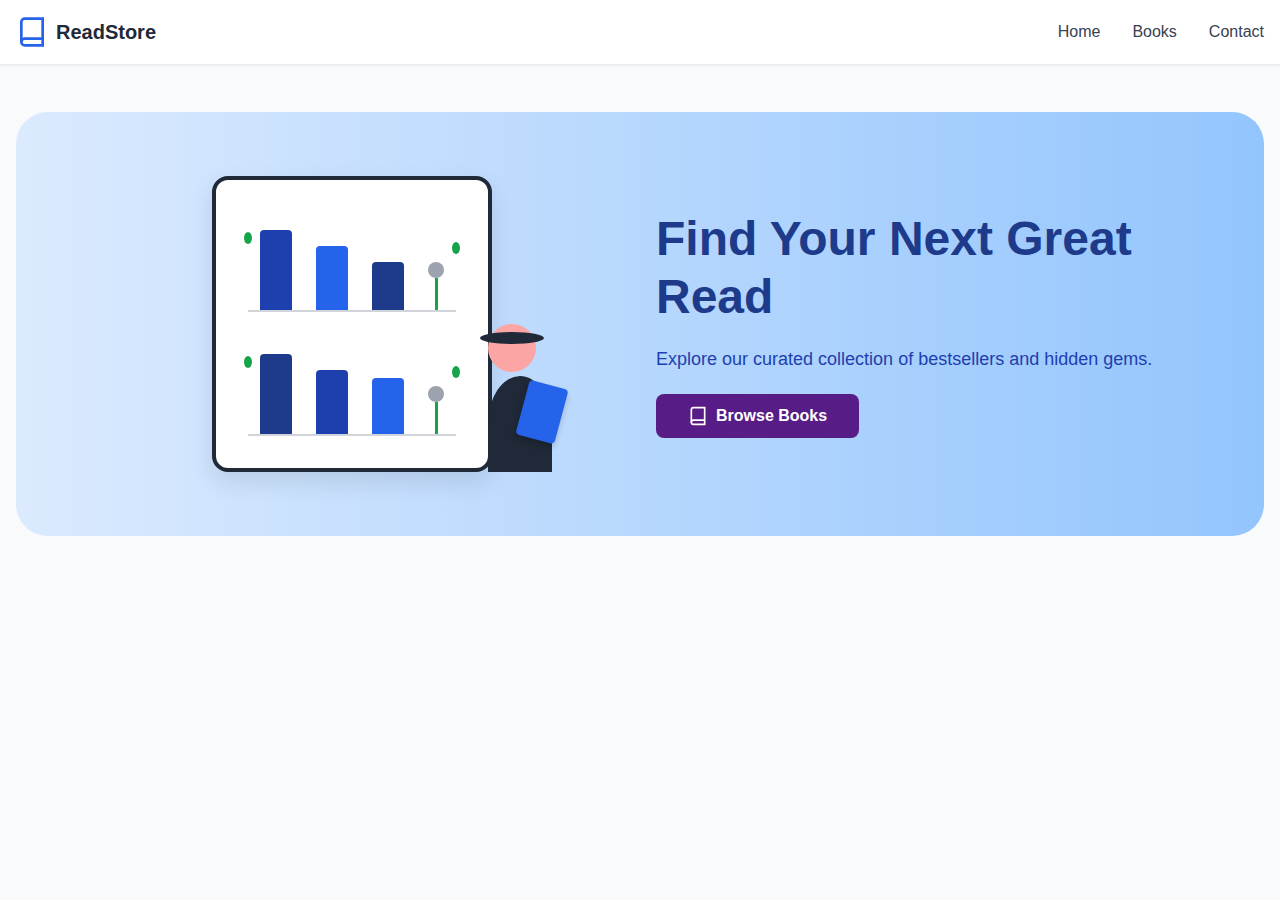
<file: HCIWEEK6.html>
<!DOCTYPE html>
<html lang="en">
<head>
    <meta charset="UTF-8">
    <meta name="viewport" content="width=device-width, initial-scale=1.0">
    <title>ReadStore - Find Your Next Great Read</title>
    <link rel="stylesheet" href="HCIWEEK6.css" />
</head>
<body>
    <!-- Navigation -->
    <nav class="navbar">
        <div class="container">
            <div class="nav-content">
                <!-- Logo -->
                <div class="logo">
                    <svg width="32" height="32" viewBox="0 0 24 24" fill="none" stroke="currentColor" stroke-width="2">
                        <path d="M4 19.5A2.5 2.5 0 0 1 6.5 17H20"></path>
                        <path d="M6.5 2H20v20H6.5A2.5 2.5 0 0 1 4 19.5v-15A2.5 2.5 0 0 1 6.5 2z"></path>
                    </svg>
                    <span>ReadStore</span>
                </div>
                
                <!-- Navigation Links -->
                <div class="nav-links">
                    <a href="#home">Home</a>
                    <a href="#books">Books</a>
                    <a href="#contact">Contact</a>
                </div>
                
                <!-- Mobile menu button -->
                <button class="menu-btn">
                    <span></span>
                    <span></span>
                    <span></span>
                </button>
            </div>
        </div>
    </nav>

    <!-- Hero Section -->
    <main class="hero-section">
        <div class="container">
            <div class="hero-content">
                <!-- Left side - Illustration -->
                <div class="illustration">
                    <div class="bookshelf-container">
                        <!-- Bookshelf -->
                        <div class="bookshelf">
                            <div class="shelf">
                                <div class="book book1"></div>
                                <div class="book book2"></div>
                                <div class="book book3"></div>
                                <div class="plant">
                                    <div class="pot"></div>
                                    <div class="stem"></div>
                                    <div class="leaf leaf1"></div>
                                    <div class="leaf leaf2"></div>
                                </div>
                            </div>
                            
                            <div class="shelf">
                                <div class="book book4"></div>
                                <div class="book book5"></div>
                                <div class="book book6"></div>
                                <div class="plant">
                                    <div class="pot"></div>
                                    <div class="stem"></div>
                                    <div class="leaf leaf1"></div>
                                    <div class="leaf leaf2"></div>
                                </div>
                            </div>
                        </div>
                        
                        <!-- Person with book -->
                        <div class="person">
                            <div class="head">
                                <div class="hair"></div>
                            </div>
                            <div class="body"></div>
                            <div class="held-book"></div>
                        </div>
                    </div>
                </div>

                <!-- Right side - Text Content -->
                <div class="text-content">
                    <h1>Find Your Next Great Read</h1>
                    <p>Explore our curated collection of bestsellers and hidden gems.</p>
                    <button class="cta-button">
                        <svg width="20" height="20" viewBox="0 0 24 24" fill="none" stroke="currentColor" stroke-width="2">
                            <path d="M4 19.5A2.5 2.5 0 0 1 6.5 17H20"></path>
                            <path d="M6.5 2H20v20H6.5A2.5 2.5 0 0 1 4 19.5v-15A2.5 2.5 0 0 1 6.5 2z"></path>
                        </svg>
                        Browse Books
                    </button>
                </div>
            </div>
        </div>
    </main>
</file>
<file: style.css>
body {background-color: rgb(41, 174, 218);font-family: Arial, sans-serif;}
h1 {color: rgb(38, 38, 59)}
h2 {color: rgb(255, 255, 255);}
p {color: rgb(41, 40, 48);}
button {background-color: rgb(64, 0, 255); color: white; font-weight: 700;}
</file>
<file: HCIWEEK6.css>
* {
            margin: 0;
            padding: 0;
            box-sizing: border-box;
        }

        body {
            font-family: -apple-system, BlinkMacSystemFont, 'Segoe UI', Roboto, 'Helvetica Neue', Arial, sans-serif;
            background-color: #f9fafb;
            color: #1f2937;
        }

        /* Navigation Styles */
        .navbar {
            background-color: white;
            box-shadow: 0 1px 3px rgba(0, 0, 0, 0.1);
            position: sticky;
            top: 0;
            z-index: 100;
        }

        .container {
            max-width: 1280px;
            margin: 0 auto;
            padding: 0 1rem;
        }

        .nav-content {
            display: flex;
            justify-content: space-between;
            align-items: center;
            height: 64px;
        }

        .logo {
            display: flex;
            align-items: center;
            gap: 0.5rem;
            font-size: 1.25rem;
            font-weight: 700;
            color: #1f2937;
        }

        .logo svg {
            color: #2563eb;
        }

        .nav-links {
            display: flex;
            gap: 2rem;
        }

        .nav-links a {
            text-decoration: none;
            color: #374151;
            font-weight: 500;
            transition: color 0.3s;
        }

        .nav-links a:hover {
            color: #2563eb;
        }

        .menu-btn {
            display: none;
            flex-direction: column;
            gap: 4px;
            background: none;
            border: none;
            cursor: pointer;
        }

        .menu-btn span {
            width: 24px;
            height: 3px;
            background-color: #374151;
            border-radius: 2px;
        }

        /* Hero Section */
        .hero-section {
            padding: 3rem 0;
        }

        .hero-content {
            background: linear-gradient(to right, #dbeafe, #93c5fd);
            border-radius: 2rem;
            padding: 4rem;
            display: grid;
            grid-template-columns: 1fr 1fr;
            gap: 2rem;
            align-items: center;
        }

        /* Illustration Styles */
        .illustration {
            display: flex;
            justify-content: center;
            position: relative;
        }

        .bookshelf-container {
            position: relative;
        }

        .bookshelf {
            background-color: white;
            border: 4px solid #1f2937;
            border-radius: 1rem;
            padding: 2rem;
            width: 280px;
            box-shadow: 0 10px 25px rgba(0, 0, 0, 0.1);
        }

        .shelf {
            display: flex;
            align-items: flex-end;
            justify-content: space-around;
            height: 100px;
            border-bottom: 2px solid #d1d5db;
            margin-bottom: 1.5rem;
            position: relative;
        }

        .shelf:last-child {
            margin-bottom: 0;
        }

        .book {
            width: 32px;
            border-radius: 4px 4px 0 0;
        }

        .book1 {
            height: 80px;
            background-color: #1e40af;
        }

        .book2 {
            height: 64px;
            background-color: #2563eb;
        }

        .book3 {
            height: 48px;
            background-color: #1e3a8a;
        }

        .book4 {
            height: 80px;
            background-color: #1e3a8a;
        }

        .book5 {
            height: 64px;
            background-color: #1e40af;
        }

        .book6 {
            height: 56px;
            background-color: #2563eb;
        }

        .plant {
            display: flex;
            flex-direction: column;
            align-items: center;
        }

        .pot {
            width: 16px;
            height: 16px;
            background-color: #9ca3af;
            border-radius: 50%;
        }

        .stem {
            width: 3px;
            height: 32px;
            background-color: #16a34a;
        }

        .leaf {
            width: 8px;
            height: 12px;
            background-color: #16a34a;
            border-radius: 50%;
            position: absolute;
        }

        .leaf1 {
            top: 20px;
            left: -4px;
        }

        .leaf2 {
            top: 30px;
            right: -4px;
        }

        /* Person with book */
        .person {
            position: absolute;
            right: -60px;
            bottom: 0;
        }

        .head {
            width: 48px;
            height: 48px;
            background-color: #fca5a5;
            border-radius: 50%;
            position: relative;
        }

        .hair {
            width: 64px;
            height: 12px;
            background-color: #1f2937;
            border-radius: 50%;
            position: absolute;
            top: 8px;
            right: -8px;
        }

        .body {
            width: 64px;
            height: 96px;
            background-color: #1f2937;
            border-radius: 50% 50% 0 0;
            margin-top: 4px;
        }

        .held-book {
            position: absolute;
            right: -10px;
            top: 60px;
            width: 40px;
            height: 56px;
            background-color: #2563eb;
            border-radius: 4px;
            transform: rotate(15deg);
            box-shadow: 0 4px 6px rgba(0, 0, 0, 0.2);
        }

        /* Text Content */
        .text-content {
            display: flex;
            flex-direction: column;
            gap: 1.5rem;
        }

        .text-content h1 {
            font-size: 3rem;
            font-weight: 700;
            color: #1e3a8a;
            line-height: 1.2;
        }

        .text-content p {
            font-size: 1.125rem;
            color: #1e40af;
        }

        .cta-button {
            display: inline-flex;
            align-items: center;
            gap: 0.5rem;
            background-color: #581c87;
            color: white;
            font-weight: 600;
            padding: 0.75rem 2rem;
            border: none;
            border-radius: 0.5rem;
            cursor: pointer;
            transition: background-color 0.3s;
            font-size: 1rem;
            width: fit-content;
        }

        .cta-button:hover {
            background-color: #6b21a8;
        }

        /* Responsive Design */
        @media (max-width: 768px) {
            .nav-links {
                display: none;
            }

            .menu-btn {
                display: flex;
            }

            .hero-content {
                grid-template-columns: 1fr;
                padding: 2rem;
                text-align: center;
            }

            .text-content {
                align-items: center;
            }

            .text-content h1 {
                font-size: 2rem;
            }

            .person {
                right: -30px;
            }

            .bookshelf {
                width: 240px;
                padding: 1.5rem;
            }
        }
</file>
